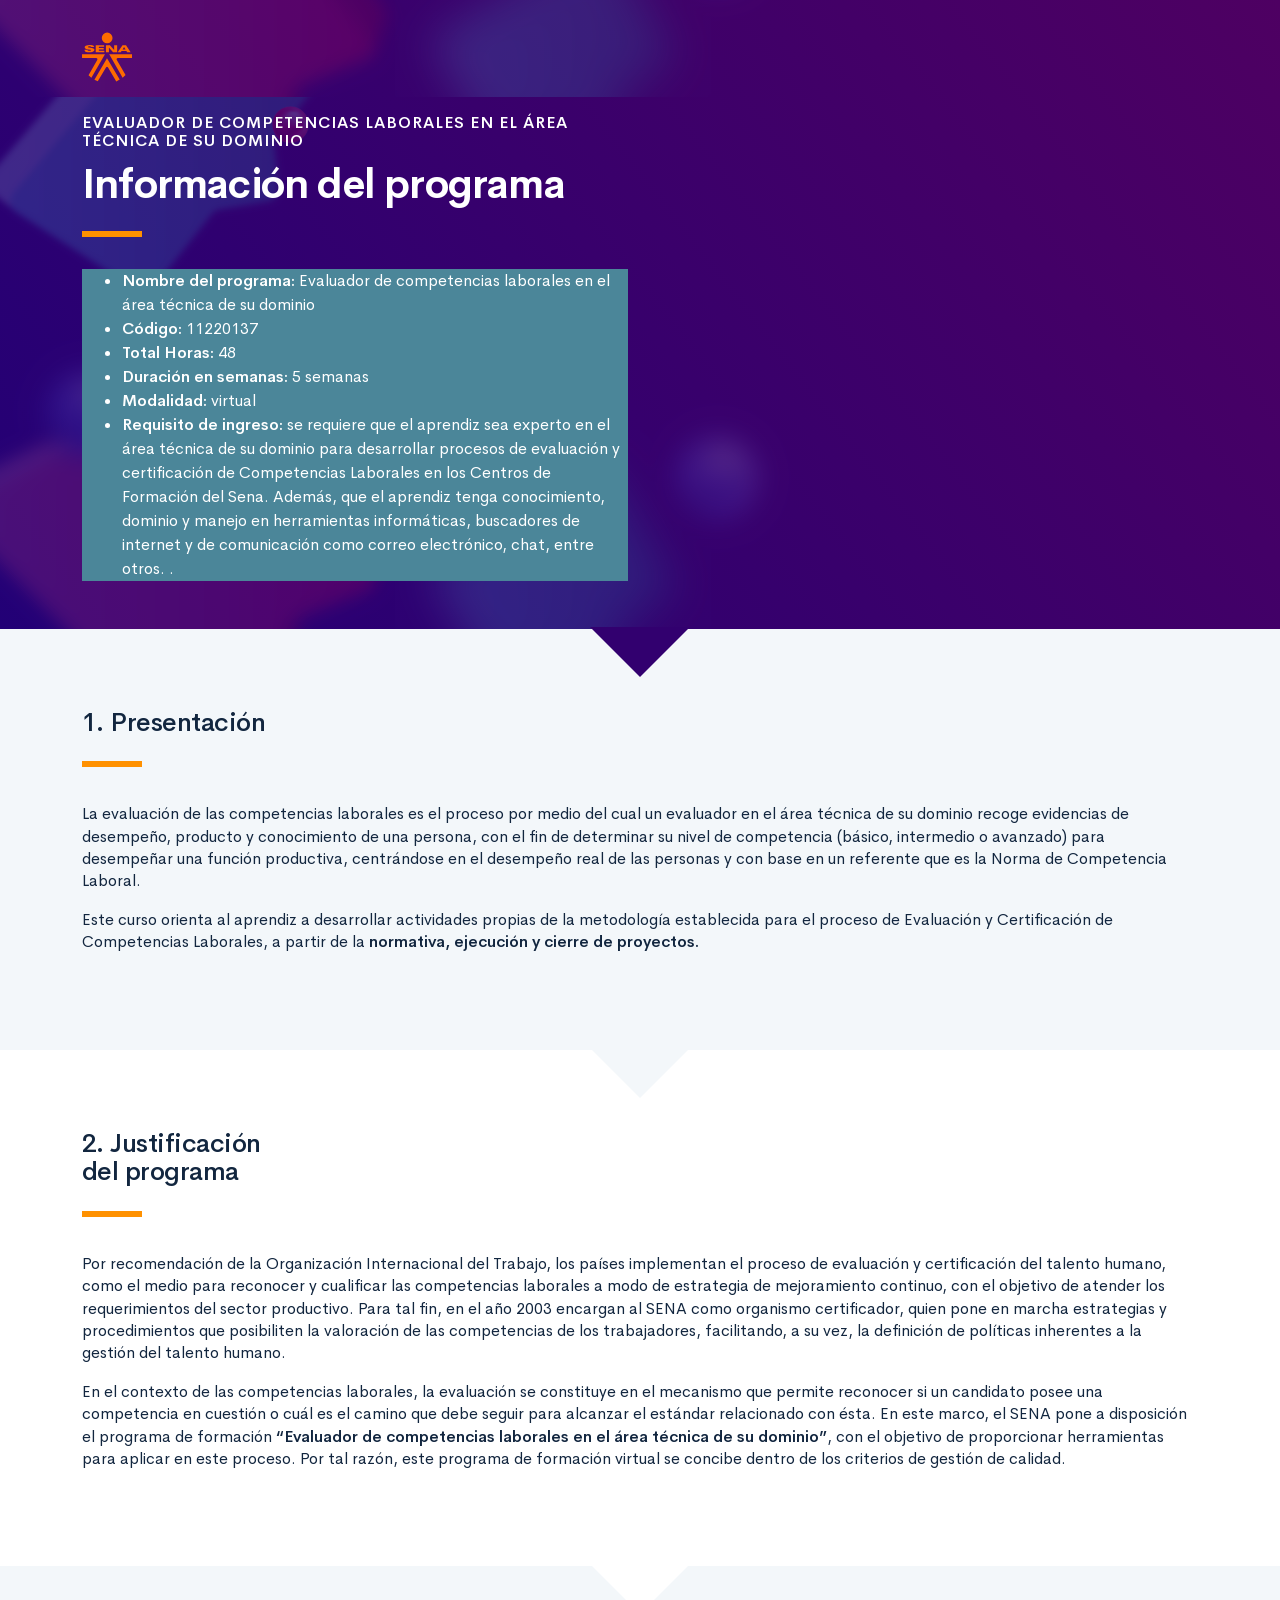
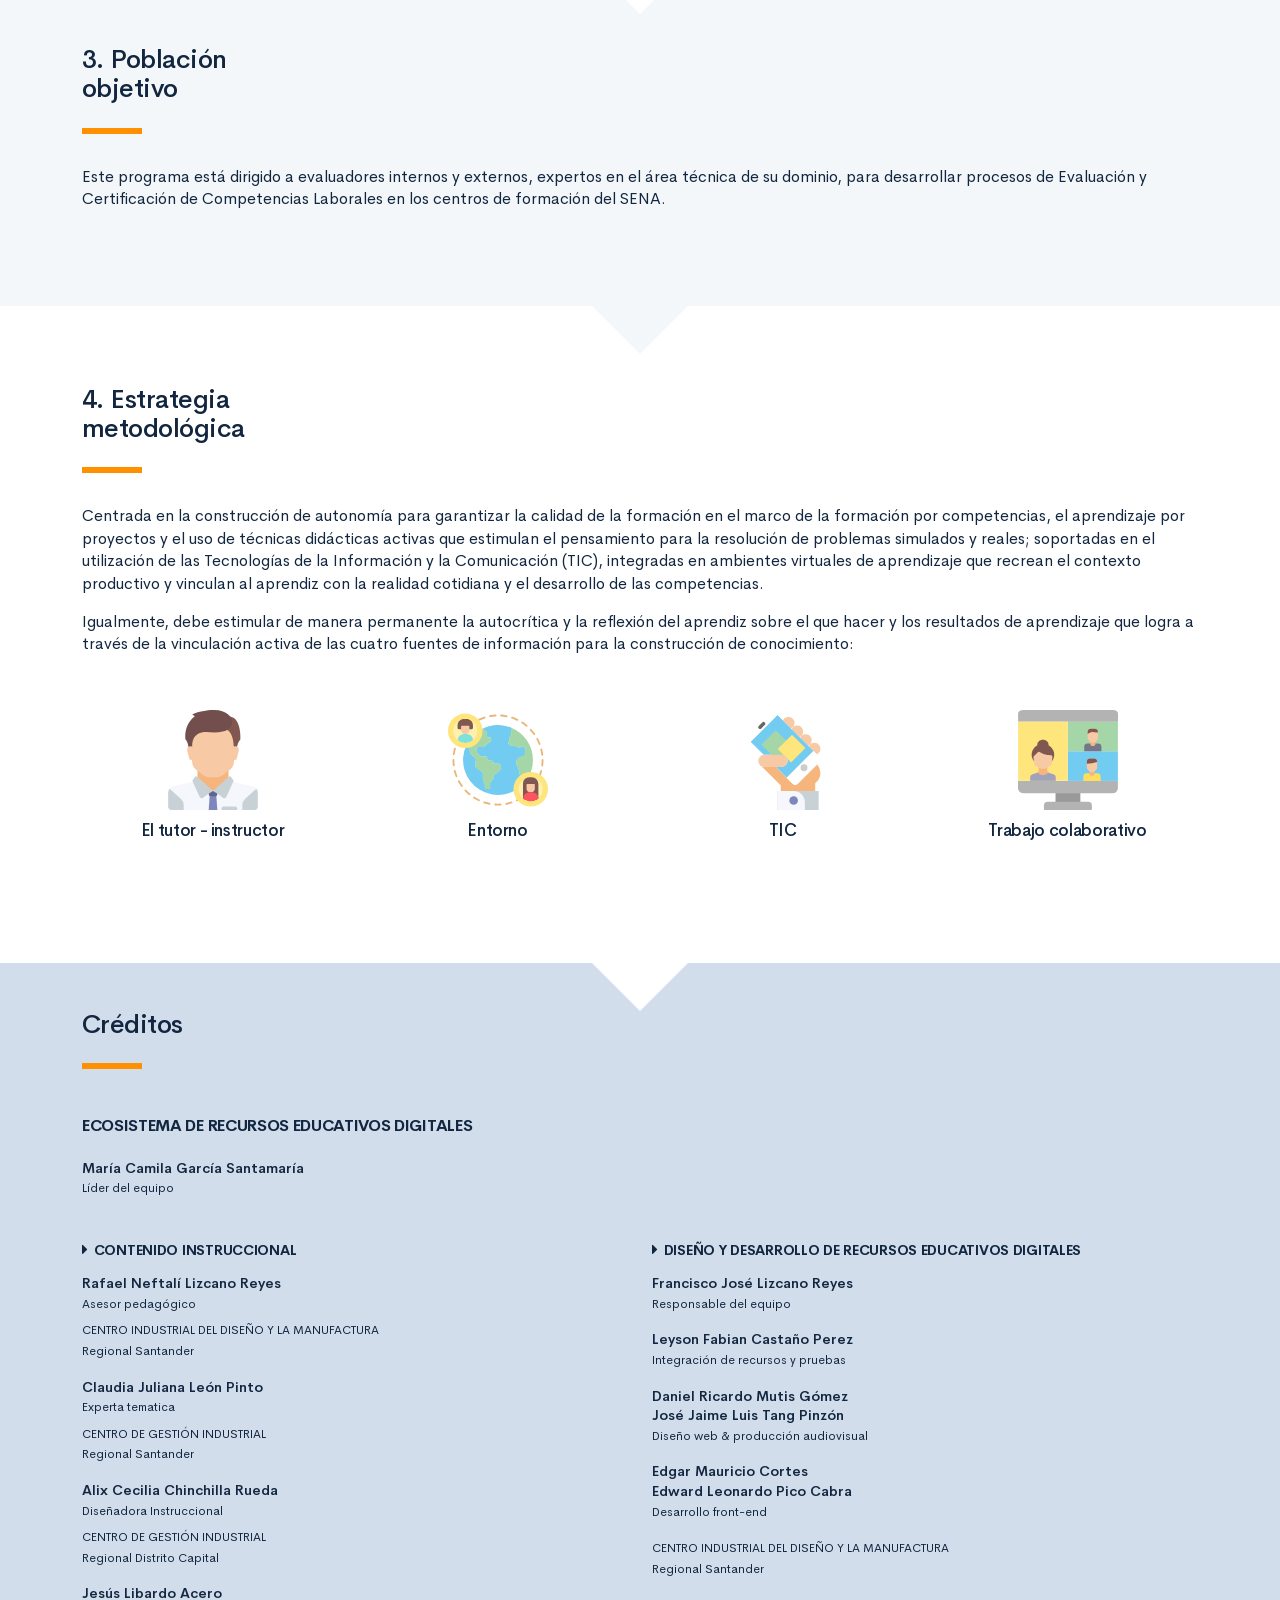
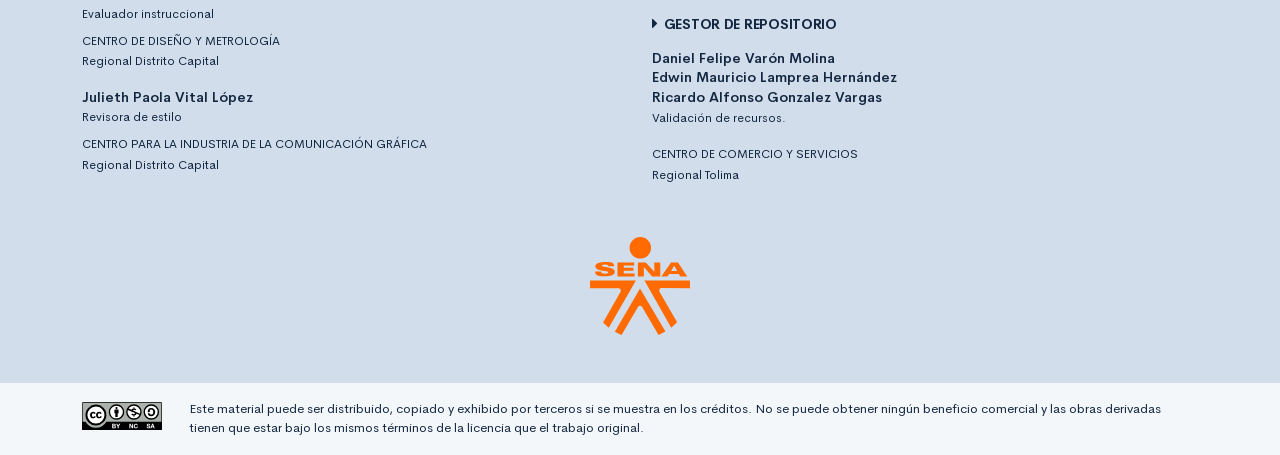
<file: public/info.html>
<!DOCTYPE html>
<html lang="es">
    <head>
        <meta charset="UTF-8">
        <meta name="viewport" content="width=device-width, user-scalable=no, initial-scale=1.0, maximum-scale=1.0, minimum-scale=1.0">
        <title>Información del programa: Salud Penitenciaria</title>
        <meta meta name="description" content="Ruta de aprendizaje programa Salud penitenciaria.">
        <link rel="icon" type="image/svg+xml" href="assets/images/logos/senaLogo.svg">
        <link rel="stylesheet" href="assets/fonts/feather/feather.css">
        <link rel="stylesheet" href="assets/fonts/fontawesome/css/font-awesome.css">
        <link href="assets/css/fancybox.css" rel="stylesheet">
        <link href="assets/css/animate.css" rel="stylesheet">
        <link rel="stylesheet" href="assets/css/main.css">
    </head>
    <body class="theme-dark page-header-textura" id="page-home">
        <header class="curso-presentacion page-header" id="CursoPresentacion">
            <div class="page-textura">
                <div class="container">
                    <div class="curso-topbar justify-content-center justify-content-md-start"><a class="curso-topbar__logo"><svg xmlns="http://www.w3.org/2000/svg" width="168.273" height="164.177" viewBox="0 0 168.273 164.177">
                                <path id="SENA_LOGO" data-name="SENA LOGO" d="M85.349,1a18.09,18.09,0,1,0,18.09,18.09h0A18.1,18.1,0,0,0,85.349,1ZM25.617,42.983a33.722,33.722,0,0,0-9.386,1.024,11.156,11.156,0,0,0-5.12,2.56A5.346,5.346,0,0,0,10.086,52.2c.683,1.707,2.56,2.9,4.608,3.584,4.437,1.536,9.386,1.877,13.994,2.731a5.1,5.1,0,0,1,2.389,1.024,1.369,1.369,0,0,1-.683,2.048,9.146,9.146,0,0,1-5.291.683A8.354,8.354,0,0,1,20.5,61.244a1.962,1.962,0,0,1-.853-2.389H9.233A7.663,7.663,0,0,0,10.6,63.463a7.59,7.59,0,0,0,4.267,2.389A28.541,28.541,0,0,0,23.4,66.876,52.426,52.426,0,0,0,35,66.023a11.043,11.043,0,0,0,5.8-2.9,5.358,5.358,0,0,0-1.365-8.533,21.267,21.267,0,0,0-5.8-2.048c-3.072-.683-5.973-1.024-9.045-1.536a9.114,9.114,0,0,1-3.072-.853,1.226,1.226,0,0,1,0-2.219,9.369,9.369,0,0,1,4.437-.683,10.554,10.554,0,0,1,4.608.853A1.877,1.877,0,0,1,31.59,49.81h9.9a5.669,5.669,0,0,0-1.195-3.584A8.875,8.875,0,0,0,35.515,43.5c-3.584-.341-6.827-.512-9.9-.512Zm21.333.683V67.217H75.792V62.1H57.531V57.489H73.744V52.54H57.531V48.786H75.109v-5.12Zm47.615,0H81.253V67.217H91.322V51.346l13.824,15.872h13.824V43.666H108.9v15.7Zm42.495,0L120.676,67.217h10.581l2.56-4.267H150.2l2.389,4.267h11.776l-15.53-23.551ZM142.35,49.3l5.12,8.533h-10.41ZM.7,74.044l.171,12.8L49,86.673c2.389.512,3.925,2.048,3.413,5.8l-29.7,51.711,9.557,9.045L78.01,74.044Zm91.646,0L137.4,152.89l9.9-8.874L117.433,92.3c-.512-3.584.853-5.291,3.413-5.8l48.127.171V74.044ZM84.837,87.185,42.512,159.546l11.264,5.461,28.159-47.615a4.283,4.283,0,0,1,2.9-1.195,4.681,4.681,0,0,1,3.072,1.195l28.159,47.786,11.605-5.973Z" transform="translate(-0.7 -1)" fill="#FF6B00" />
                            </svg>
                        </a></div>
                    <div class="curso-portada">
                        <div class="row align-items-center">
                            <div class="col-12 col-lg-6">
                                <h3 class="curso-subtitulo">Evaluador de competencias laborales en el área técnica de su dominio</h3>
                                <h1 class="curso-titulo">Información del programa</h1>
                                <div class="brand-line-primary"></div>
                                <p class="curso-descripcion">
                                <ul class="bg-brand-color-dark text-white">
                                    <li> <span><strong>Nombre del programa:</strong> Evaluador de competencias laborales en el área técnica de su dominio</span></li>
                                    <li> <span><strong>Código:</strong> 11220137</span></li>
                                    <li> <span><strong>Total Horas:</strong> 48</span></li>
                                    <li> <span><strong>Duración en semanas:</strong> 5 semanas</span></li>
                                    <li> <span><strong>Modalidad:</strong> virtual</span></li>
                                    <li> <span><strong>Requisito de ingreso:</strong> se requiere que el aprendiz sea experto en el área técnica de su dominio para desarrollar procesos de evaluación y certificación de Competencias Laborales en los Centros de Formación del Sena. Además, que el aprendiz tenga conocimiento, dominio y manejo en herramientas informáticas, buscadores de internet y de comunicación como correo electrónico, chat, entre otros. </i>.</span></li>
                                </ul>
                                </p>
                            </div>
                            <div class="col-12 col-lg-6">
                                <div class="embed-responsive embed-responsive-16by9"><iframe class="embed-responsive-item" width="560" height="315" src="https://www.youtube.com/embed/yAttOSxoYdc" frameborder="0" allow="accelerometer; autoplay; encrypted-media; gyroscope; picture-in-picture" allowfullscreen=""> </iframe></div>
                            </div>
                        </div>
                    </div>
                </div>
            </div>
        </header>
        <section class="section section-dark" id="Presentacion">
            <div class="container">
                <h1> 1. Presentación</h1>
                <div class="brand-line-primary"></div>
                <p class="mt-5">La evaluación de las competencias laborales es el proceso por medio del cual un evaluador en el área técnica de su dominio recoge evidencias de desempeño, producto y conocimiento de una persona, con el fin de determinar su nivel de competencia (básico, intermedio o avanzado) para desempeñar una función productiva, centrándose en el desempeño real de las personas y con base en un referente que es la Norma de Competencia Laboral.</p>
                <p>Este curso orienta al aprendiz a desarrollar actividades propias de la metodología establecida para el proceso de Evaluación y Certificación de Competencias Laborales, a partir de la <strong>normativa, ejecución y cierre de proyectos.</strong> </p>
            </div>
        </section>
        <section class="section section-light" id="Justificacion">
            <div class="container">
                <h1> 2. Justificación<br> del programa</h1>
                <div class="brand-line-primary"></div>
                <p class="mt-5">Por recomendación de la Organización Internacional del Trabajo, los países implementan el proceso de evaluación y certificación del talento humano, como el medio para reconocer y cualificar las competencias laborales a modo de estrategia de mejoramiento continuo, con el objetivo de atender los requerimientos del sector productivo. Para tal fin, en el año 2003 encargan al SENA como organismo certificador, quien pone en marcha estrategias y procedimientos que posibiliten la valoración de las competencias de los trabajadores, facilitando, a su vez, la definición de políticas inherentes a la gestión del talento humano.</p>
                <p>En el contexto de las competencias laborales, la evaluación se constituye en el mecanismo que permite reconocer si un candidato posee una competencia en cuestión o cuál es el camino que debe seguir para alcanzar el estándar relacionado con ésta. En este marco, el SENA pone a disposición el programa de formación <strong>“Evaluador de competencias laborales en el área técnica de su dominio”</strong>, con el objetivo de proporcionar herramientas para aplicar en este proceso. Por tal razón, este programa de formación virtual se concibe dentro de los criterios de gestión de calidad.</p>
            </div>
        </section>
        <section class="section section-dark" id="Poblacion">
            <div class="container">
                <h1> 3. Población <br>objetivo</h1>
                <div class="brand-line-primary"></div>
                <p>Este programa está dirigido a evaluadores internos y externos, expertos en el área técnica de su dominio, para desarrollar procesos de Evaluación y Certificación de Competencias Laborales en los centros de formación del SENA.</p>
            </div>
        </section>
        <section class="section section-light" id="Estrategia">
            <div class="container">
                <h1>4. Estrategia <br>metodológica</h1>
                <div class="brand-line-primary"></div>
                <p>Centrada en la construcción de autonomía para garantizar la calidad de la formación en el marco de la formación por competencias, el aprendizaje por proyectos y el uso de técnicas didácticas activas que estimulan el pensamiento para la resolución de problemas simulados y reales; soportadas en el utilización de las Tecnologías de la Información y la Comunicación (TIC), integradas en ambientes virtuales de aprendizaje que recrean el contexto productivo y vinculan al aprendiz con la realidad cotidiana y el desarrollo de las competencias. </p>
                <p>Igualmente, debe estimular de manera permanente la autocrítica y la reflexión del aprendiz sobre el que hacer y los resultados de aprendizaje que logra a través de la vinculación activa de las cuatro fuentes de información para la construcción de conocimiento: </p>
                <div class="row mt-4">
                    <article class="col-md-6 col-lg-3 my-2">
                        <div class="box bg-gray-200 d-flex flex-column justify-content-center align-items-center p-4 rounded-lg"><img class="img-fluid" src="assets/images/info/tutor.svg" style="width: 100px; height: 100px;">
                            <h3 class="my-3">El tutor - instructor</h3>
                        </div>
                    </article>
                    <article class="col-md-6 col-lg-3 my-2">
                        <div class="box bg-gray-200 d-flex flex-column justify-content-center align-items-center p-4 rounded-lg"><img class="img-fluid" src="assets/images/info/entorno.svg" style="width: 100px; height: 100px;">
                            <h3 class="my-3">Entorno</h3>
                        </div>
                    </article>
                    <article class="col-md-6 col-lg-3 my-2">
                        <div class="box bg-gray-200 d-flex flex-column justify-content-center align-items-center p-4 rounded-lg"><img class="img-fluid" src="assets/images/info/tic.svg" style="width: 100px; height: 100px;">
                            <h3 class="my-3">TIC</h3>
                        </div>
                    </article>
                    <article class="col-md-6 col-lg-3 my-2">
                        <div class="box bg-gray-200 d-flex flex-column justify-content-center align-items-center p-4 rounded-lg" style="height: 100%;"><img class="img-fluid" src="assets/images/info/colaborativo.svg" style="width: 100px; height: 100px;">
                            <h3 class="my-3">Trabajo colaborativo</h3>
                        </div>
                    </article>
                </div>
            </div>
        </section>
        <footer class="footer" id="Creditos">
            <div class="container">
                <h1>Créditos</h1>
                <div class="brand-line-primary"></div>
                <div class="row">
                    <div class="col-12 col-md-5">
                        <h3 class="footer-subtitulo mb-4">ECOSISTEMA DE RECURSOS EDUCATIVOS DIGITALES</h3>
                        <p class="footer-texto mb-2"><strong>María Camila García Santamaría</strong><br /><span class="text-small">Líder del equipo</span></p>
                    </div>
                </div>
                <div class="row mt-5">
                    <div class="col-12 col-md-6">
                        <h4 class="footer-subtitulo-2 mt-0">
                            <div class="fa fa-caret-right mr-2"></div>Contenido Instruccional
                        </h4>
                        <p class="footer-texto mb-2"><strong>Rafael Neftalí Lizcano Reyes</strong><br /><span class="text-small">Asesor pedagógico<br /></span></p>
                        <p class="footer-texto"><span class="text-small text-uppercase">CENTRO INDUSTRIAL DEL DISEÑO Y LA MANUFACTURA</span><br /><span class="text-small">Regional Santander</span></p>
                        <p class="footer-texto mb-2"><strong>Claudia Juliana León Pinto</strong><br /><span class="text-small">Experta tematica<br /></span></p>
                        <p class="footer-texto"><span class="text-small text-uppercase">Centro de Gestión Industrial</span><br /><span class="text-small">Regional Santander</span></p>
                        <p class="footer-texto mb-2"><strong>Alix Cecilia Chinchilla Rueda</strong><br /><span class="text-small">Diseñadora Instruccional <br /></span></p>
                        <p class="footer-texto"><span class="text-small text-uppercase">Centro de Gestión Industrial</span><br /><span class="text-small">Regional Distrito Capital</span></p>
                        <p class="footer-texto mb-2"><strong>Jesús Libardo Acero</strong><br /><span class="text-small">Evaluador instruccional<br /></span></p>
                        <p class="footer-texto"><span class="text-small text-uppercase">Centro de Diseño y metrología</span><br /><span class="text-small">Regional Distrito Capital</span></p>
                        <p class="footer-texto mb-2"><strong>Julieth Paola Vital López</strong><br /><span class="text-small">Revisora de estilo<br /></span></p>
                        <p class="footer-texto"><span class="text-small text-uppercase">Centro para la Industria de la Comunicación Gráfica</span><br /><span class="text-small">Regional Distrito Capital</span></p>
                    </div>
                    <div class="col-12 col-md-6">
                        <h4 class="footer-subtitulo-2 mt-0">
                            <div class="fa fa-caret-right mr-2"></div>Diseño y desarrollo de recursos educativos digitales
                        </h4>
                        <p class="footer-texto"><strong>Francisco José Lizcano Reyes </strong><br /><span class="text-small">Responsable del equipo<br /></span></p>
                        <p class="footer-texto"><strong>Leyson Fabian Castaño Perez</strong><br /><span class="text-small">Integración de recursos y pruebas<br /></span></p>
                        <p class="footer-texto"><strong>Daniel Ricardo Mutis Gómez</strong><br />
                            <strong>José Jaime Luis Tang Pinzón</strong><br /><span class="text-small">Diseño web & producción audiovisual<br /></span></p>
                        <p class="footer-texto"><strong>Edgar Mauricio Cortes</strong><br />
                            <strong>Edward Leonardo Pico Cabra</strong><br /><span class="text-small">Desarrollo front-end<br /></span></p>
                        <p class="footer-texto"><span class="text-small text-uppercase">CENTRO INDUSTRIAL DEL DISEÑO Y LA MANUFACTURA</span><br /><span class="text-small">Regional Santander</span></p>
                        <h4 class="footer-subtitulo-2 mt-5">
                            <div class="fa fa-caret-right mr-2"></div>Gestor de repositorio
                        </h4>
                        <p class="footer-texto"><strong>Daniel Felipe Varón Molina</strong><br />
                            <strong>Edwin Mauricio Lamprea Hernández</strong><br />
                            <strong>Ricardo Alfonso Gonzalez Vargas</strong><br /><span class="text-small">Validación de recursos.<br /></span></p>
                        <p class="footer-texto"><span class="text-small text-uppercase">Centro de comercio y servicios</span><br /><span class="text-small">Regional Tolima</span></p>
                    </div>
                </div>
                <div class="row justify-content-center align-items-center mt-5"><img src="assets/images/logos/senaLogo.svg" style="max-width:100px" /></div>
            </div>
        </footer>
        <section id="cc">
            <div class="container">
                <div class="d-flex flex-column flex-sm-row"><span class="pr-3"><i class="icon cc"></i></span><span>Este material puede ser distribuido, copiado y exhibido por terceros si se muestra en los créditos. No se puede obtener ningún beneficio comercial y las obras derivadas tienen que estar bajo los mismos términos de la licencia que el trabajo original.</span></div>
            </div>
        </section>
    </body>
</html>
</file>
<file: public/assets/fonts/feather/feather.css>
@font-face {
  font-family: 'Feather';
  src:
    url('fonts/Feather.ttf?sdxovp') format('truetype'),
    url('fonts/Feather.woff?sdxovp') format('woff'),
    url('fonts/Feather.svg?sdxovp#Feather') format('svg');
  font-weight: normal;
  font-style: normal;
}

.fe {
  /* use !important to prevent issues with browser extensions that change fonts */
  font-family: 'Feather' !important;
  speak: none;
  font-style: normal;
  font-weight: normal;
  font-variant: normal;
  text-transform: none;
  line-height: 1;

  /* Better Font Rendering =========== */
  -webkit-font-smoothing: antialiased;
  -moz-osx-font-smoothing: grayscale;
}

.fe-activity:before {
  content: "\e900";
}
.fe-airplay:before {
  content: "\e901";
}
.fe-alert-circle:before {
  content: "\e902";
}
.fe-alert-octagon:before {
  content: "\e903";
}
.fe-alert-triangle:before {
  content: "\e904";
}
.fe-align-center:before {
  content: "\e905";
}
.fe-align-justify:before {
  content: "\e906";
}
.fe-align-left:before {
  content: "\e907";
}
.fe-align-right:before {
  content: "\e908";
}
.fe-anchor:before {
  content: "\e909";
}
.fe-aperture:before {
  content: "\e90a";
}
.fe-archive:before {
  content: "\e90b";
}
.fe-arrow-down:before {
  content: "\e90c";
}
.fe-arrow-down-circle:before {
  content: "\e90d";
}
.fe-arrow-down-left:before {
  content: "\e90e";
}
.fe-arrow-down-right:before {
  content: "\e90f";
}
.fe-arrow-left:before {
  content: "\e910";
}
.fe-arrow-left-circle:before {
  content: "\e911";
}
.fe-arrow-right:before {
  content: "\e912";
}
.fe-arrow-right-circle:before {
  content: "\e913";
}
.fe-arrow-up:before {
  content: "\e914";
}
.fe-arrow-up-circle:before {
  content: "\e915";
}
.fe-arrow-up-left:before {
  content: "\e916";
}
.fe-arrow-up-right:before {
  content: "\e917";
}
.fe-at-sign:before {
  content: "\e918";
}
.fe-award:before {
  content: "\e919";
}
.fe-bar-chart:before {
  content: "\e91a";
}
.fe-bar-chart-2:before {
  content: "\e91b";
}
.fe-battery:before {
  content: "\e91c";
}
.fe-battery-charging:before {
  content: "\e91d";
}
.fe-bell:before {
  content: "\e91e";
}
.fe-bell-off:before {
  content: "\e91f";
}
.fe-bluetooth:before {
  content: "\e920";
}
.fe-bold:before {
  content: "\e921";
}
.fe-book:before {
  content: "\e922";
}
.fe-book-open:before {
  content: "\e923";
}
.fe-bookmark:before {
  content: "\e924";
}
.fe-box:before {
  content: "\e925";
}
.fe-briefcase:before {
  content: "\e926";
}
.fe-calendar:before {
  content: "\e927";
}
.fe-camera:before {
  content: "\e928";
}
.fe-camera-off:before {
  content: "\e929";
}
.fe-cast:before {
  content: "\e92a";
}
.fe-check:before {
  content: "\e92b";
}
.fe-check-circle:before {
  content: "\e92c";
}
.fe-check-square:before {
  content: "\e92d";
}
.fe-chevron-down:before {
  content: "\e92e";
}
.fe-chevron-left:before {
  content: "\e92f";
}
.fe-chevron-right:before {
  content: "\e930";
}
.fe-chevron-up:before {
  content: "\e931";
}
.fe-chevrons-down:before {
  content: "\e932";
}
.fe-chevrons-left:before {
  content: "\e933";
}
.fe-chevrons-right:before {
  content: "\e934";
}
.fe-chevrons-up:before {
  content: "\e935";
}
.fe-chrome:before {
  content: "\e936";
}
.fe-circle:before {
  content: "\e937";
}
.fe-clipboard:before {
  content: "\e938";
}
.fe-clock:before {
  content: "\e939";
}
.fe-cloud:before {
  content: "\e93a";
}
.fe-cloud-drizzle:before {
  content: "\e93b";
}
.fe-cloud-lightning:before {
  content: "\e93c";
}
.fe-cloud-off:before {
  content: "\e93d";
}
.fe-cloud-rain:before {
  content: "\e93e";
}
.fe-cloud-snow:before {
  content: "\e93f";
}
.fe-code:before {
  content: "\e940";
}
.fe-codepen:before {
  content: "\e941";
}
.fe-command:before {
  content: "\e942";
}
.fe-compass:before {
  content: "\e943";
}
.fe-copy:before {
  content: "\e944";
}
.fe-corner-down-left:before {
  content: "\e945";
}
.fe-corner-down-right:before {
  content: "\e946";
}
.fe-corner-left-down:before {
  content: "\e947";
}
.fe-corner-left-up:before {
  content: "\e948";
}
.fe-corner-right-down:before {
  content: "\e949";
}
.fe-corner-right-up:before {
  content: "\e94a";
}
.fe-corner-up-left:before {
  content: "\e94b";
}
.fe-corner-up-right:before {
  content: "\e94c";
}
.fe-cpu:before {
  content: "\e94d";
}
.fe-credit-card:before {
  content: "\e94e";
}
.fe-crop:before {
  content: "\e94f";
}
.fe-crosshair:before {
  content: "\e950";
}
.fe-database:before {
  content: "\e951";
}
.fe-delete:before {
  content: "\e952";
}
.fe-disc:before {
  content: "\e953";
}
.fe-dollar-sign:before {
  content: "\e954";
}
.fe-download:before {
  content: "\e955";
}
.fe-download-cloud:before {
  content: "\e956";
}
.fe-droplet:before {
  content: "\e957";
}
.fe-edit:before {
  content: "\e958";
}
.fe-edit-2:before {
  content: "\e959";
}
.fe-edit-3:before {
  content: "\e95a";
}
.fe-external-link:before {
  content: "\e95b";
}
.fe-eye:before {
  content: "\e95c";
}
.fe-eye-off:before {
  content: "\e95d";
}
.fe-facebook:before {
  content: "\e95e";
}
.fe-fast-forward:before {
  content: "\e95f";
}
.fe-feather:before {
  content: "\e960";
}
.fe-file:before {
  content: "\e961";
}
.fe-file-minus:before {
  content: "\e962";
}
.fe-file-plus:before {
  content: "\e963";
}
.fe-file-text:before {
  content: "\e964";
}
.fe-film:before {
  content: "\e965";
}
.fe-filter:before {
  content: "\e966";
}
.fe-flag:before {
  content: "\e967";
}
.fe-folder:before {
  content: "\e968";
}
.fe-folder-minus:before {
  content: "\e969";
}
.fe-folder-plus:before {
  content: "\e96a";
}
.fe-gift:before {
  content: "\e96b";
}
.fe-git-branch:before {
  content: "\e96c";
}
.fe-git-commit:before {
  content: "\e96d";
}
.fe-git-merge:before {
  content: "\e96e";
}
.fe-git-pull-request:before {
  content: "\e96f";
}
.fe-github:before {
  content: "\e970";
}
.fe-gitlab:before {
  content: "\e971";
}
.fe-globe:before {
  content: "\e972";
}
.fe-grid:before {
  content: "\e973";
}
.fe-hard-drive:before {
  content: "\e974";
}
.fe-hash:before {
  content: "\e975";
}
.fe-headphones:before {
  content: "\e976";
}
.fe-heart:before {
  content: "\e977";
}
.fe-help-circle:before {
  content: "\e978";
}
.fe-home:before {
  content: "\e979";
}
.fe-image:before {
  content: "\e97a";
}
.fe-inbox:before {
  content: "\e97b";
}
.fe-info:before {
  content: "\e97c";
}
.fe-instagram:before {
  content: "\e97d";
}
.fe-italic:before {
  content: "\e97e";
}
.fe-layers:before {
  content: "\e97f";
}
.fe-layout:before {
  content: "\e980";
}
.fe-life-buoy:before {
  content: "\e981";
}
.fe-link:before {
  content: "\e982";
}
.fe-link-2:before {
  content: "\e983";
}
.fe-linkedin:before {
  content: "\e984";
}
.fe-list:before {
  content: "\e985";
}
.fe-loader:before {
  content: "\e986";
}
.fe-lock:before {
  content: "\e987";
}
.fe-log-in:before {
  content: "\e988";
}
.fe-log-out:before {
  content: "\e989";
}
.fe-mail:before {
  content: "\e98a";
}
.fe-map:before {
  content: "\e98b";
}
.fe-map-pin:before {
  content: "\e98c";
}
.fe-maximize:before {
  content: "\e98d";
}
.fe-maximize-2:before {
  content: "\e98e";
}
.fe-menu:before {
  content: "\e98f";
}
.fe-message-circle:before {
  content: "\e990";
}
.fe-message-square:before {
  content: "\e991";
}
.fe-mic:before {
  content: "\e992";
}
.fe-mic-off:before {
  content: "\e993";
}
.fe-minimize:before {
  content: "\e994";
}
.fe-minimize-2:before {
  content: "\e995";
}
.fe-minus:before {
  content: "\e996";
}
.fe-minus-circle:before {
  content: "\e997";
}
.fe-minus-square:before {
  content: "\e998";
}
.fe-monitor:before {
  content: "\e999";
}
.fe-moon:before {
  content: "\e99a";
}
.fe-more-horizontal:before {
  content: "\e99b";
}
.fe-more-vertical:before {
  content: "\e99c";
}
.fe-move:before {
  content: "\e99d";
}
.fe-music:before {
  content: "\e99e";
}
.fe-navigation:before {
  content: "\e99f";
}
.fe-navigation-2:before {
  content: "\e9a0";
}
.fe-octagon:before {
  content: "\e9a1";
}
.fe-package:before {
  content: "\e9a2";
}
.fe-paperclip:before {
  content: "\e9a3";
}
.fe-pause:before {
  content: "\e9a4";
}
.fe-pause-circle:before {
  content: "\e9a5";
}
.fe-percent:before {
  content: "\e9a6";
}
.fe-phone:before {
  content: "\e9a7";
}
.fe-phone-call:before {
  content: "\e9a8";
}
.fe-phone-forwarded:before {
  content: "\e9a9";
}
.fe-phone-incoming:before {
  content: "\e9aa";
}
.fe-phone-missed:before {
  content: "\e9ab";
}
.fe-phone-off:before {
  content: "\e9ac";
}
.fe-phone-outgoing:before {
  content: "\e9ad";
}
.fe-pie-chart:before {
  content: "\e9ae";
}
.fe-play:before {
  content: "\e9af";
}
.fe-play-circle:before {
  content: "\e9b0";
}
.fe-plus:before {
  content: "\e9b1";
}
.fe-plus-circle:before {
  content: "\e9b2";
}
.fe-plus-square:before {
  content: "\e9b3";
}
.fe-pocket:before {
  content: "\e9b4";
}
.fe-power:before {
  content: "\e9b5";
}
.fe-printer:before {
  content: "\e9b6";
}
.fe-radio:before {
  content: "\e9b7";
}
.fe-refresh-ccw:before {
  content: "\e9b8";
}
.fe-refresh-cw:before {
  content: "\e9b9";
}
.fe-repeat:before {
  content: "\e9ba";
}
.fe-rewind:before {
  content: "\e9bb";
}
.fe-rotate-ccw:before {
  content: "\e9bc";
}
.fe-rotate-cw:before {
  content: "\e9bd";
}
.fe-rss:before {
  content: "\e9be";
}
.fe-save:before {
  content: "\e9bf";
}
.fe-scissors:before {
  content: "\e9c0";
}
.fe-search:before {
  content: "\e9c1";
}
.fe-send:before {
  content: "\e9c2";
}
.fe-server:before {
  content: "\e9c3";
}
.fe-settings:before {
  content: "\e9c4";
}
.fe-share:before {
  content: "\e9c5";
}
.fe-share-2:before {
  content: "\e9c6";
}
.fe-shield:before {
  content: "\e9c7";
}
.fe-shield-off:before {
  content: "\e9c8";
}
.fe-shopping-bag:before {
  content: "\e9c9";
}
.fe-shopping-cart:before {
  content: "\e9ca";
}
.fe-shuffle:before {
  content: "\e9cb";
}
.fe-sidebar:before {
  content: "\e9cc";
}
.fe-skip-back:before {
  content: "\e9cd";
}
.fe-skip-forward:before {
  content: "\e9ce";
}
.fe-slack:before {
  content: "\e9cf";
}
.fe-slash:before {
  content: "\e9d0";
}
.fe-sliders:before {
  content: "\e9d1";
}
.fe-smartphone:before {
  content: "\e9d2";
}
.fe-speaker:before {
  content: "\e9d3";
}
.fe-square:before {
  content: "\e9d4";
}
.fe-star:before {
  content: "\e9d5";
}
.fe-stop-circle:before {
  content: "\e9d6";
}
.fe-sun:before {
  content: "\e9d7";
}
.fe-sunrise:before {
  content: "\e9d8";
}
.fe-sunset:before {
  content: "\e9d9";
}
.fe-tablet:before {
  content: "\e9da";
}
.fe-tag:before {
  content: "\e9db";
}
.fe-target:before {
  content: "\e9dc";
}
.fe-terminal:before {
  content: "\e9dd";
}
.fe-thermometer:before {
  content: "\e9de";
}
.fe-thumbs-down:before {
  content: "\e9df";
}
.fe-thumbs-up:before {
  content: "\e9e0";
}
.fe-toggle-left:before {
  content: "\e9e1";
}
.fe-toggle-right:before {
  content: "\e9e2";
}
.fe-trash:before {
  content: "\e9e3";
}
.fe-trash-2:before {
  content: "\e9e4";
}
.fe-trending-down:before {
  content: "\e9e5";
}
.fe-trending-up:before {
  content: "\e9e6";
}
.fe-triangle:before {
  content: "\e9e7";
}
.fe-truck:before {
  content: "\e9e8";
}
.fe-tv:before {
  content: "\e9e9";
}
.fe-twitter:before {
  content: "\e9ea";
}
.fe-type:before {
  content: "\e9eb";
}
.fe-umbrella:before {
  content: "\e9ec";
}
.fe-underline:before {
  content: "\e9ed";
}
.fe-unlock:before {
  content: "\e9ee";
}
.fe-upload:before {
  content: "\e9ef";
}
.fe-upload-cloud:before {
  content: "\e9f0";
}
.fe-user:before {
  content: "\e9f1";
}
.fe-user-check:before {
  content: "\e9f2";
}
.fe-user-minus:before {
  content: "\e9f3";
}
.fe-user-plus:before {
  content: "\e9f4";
}
.fe-user-x:before {
  content: "\e9f5";
}
.fe-users:before {
  content: "\e9f6";
}
.fe-video:before {
  content: "\e9f7";
}
.fe-video-off:before {
  content: "\e9f8";
}
.fe-voicemail:before {
  content: "\e9f9";
}
.fe-volume:before {
  content: "\e9fa";
}
.fe-volume-1:before {
  content: "\e9fb";
}
.fe-volume-2:before {
  content: "\e9fc";
}
.fe-volume-x:before {
  content: "\e9fd";
}
.fe-watch:before {
  content: "\e9fe";
}
.fe-wifi:before {
  content: "\e9ff";
}
.fe-wifi-off:before {
  content: "\ea00";
}
.fe-wind:before {
  content: "\ea01";
}
.fe-x:before {
  content: "\ea02";
}
.fe-x-circle:before {
  content: "\ea03";
}
.fe-x-square:before {
  content: "\ea04";
}
.fe-youtube:before {
  content: "\ea05";
}
.fe-zap:before {
  content: "\ea06";
}
.fe-zap-off:before {
  content: "\ea07";
}
.fe-zoom-in:before {
  content: "\ea08";
}
.fe-zoom-out:before {
  content: "\ea09";
}
</file>
